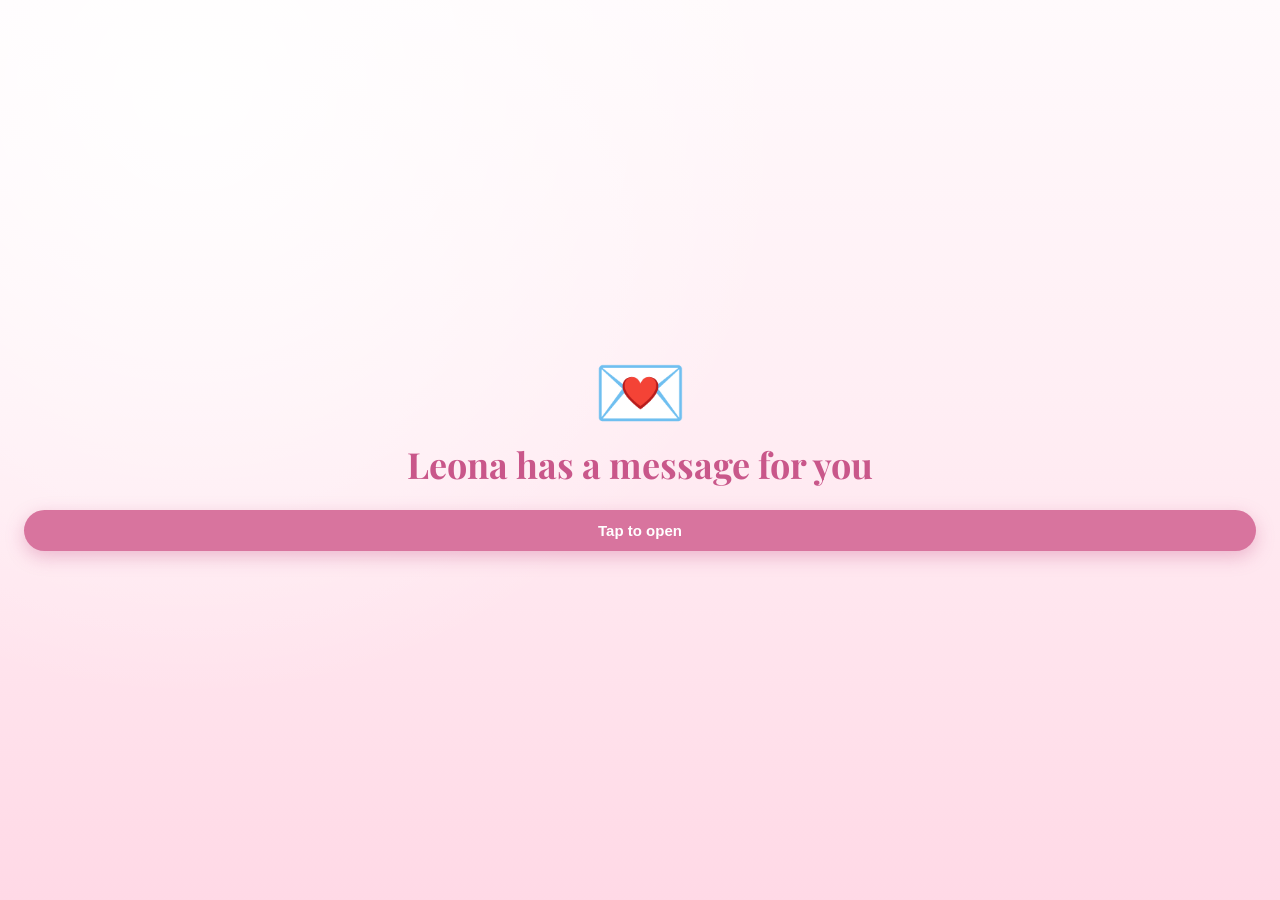
<file: index.html>
<!DOCTYPE html>
<html lang="en">
<head>
    <meta charset="UTF-8">
    <meta name="viewport" content="width=device-width, initial-scale=1.0">
    <title>Leona's Birthday & Christening</title>
    <link rel="stylesheet" href="index.css">

</head>

<body>
    <main class="page">

       
        <img src="image/baby-new.png"
             class="baby-decoration" alt="">

       
        <div class="footprints left-footprints" aria-hidden="true">
            <img src="image/footstep-new.png" alt="">
            <img src="image/footstep-new.png" alt="">
            <img src="image/footstep-new.png" alt="">
            <img src="image/footstep-new.png" alt="">
            <img src="image/footstep-new.png" alt="">
        </div>

        <div class="footprints right-footprints" aria-hidden="true">
            <img src="image/footstep-new.png" alt="">
            <img src="image/footstep-new.png" alt="">
            <img src="image/footstep-new.png" alt="">
            <img src="image/footstep-new.png" alt="">
            <img src="image/footstep-new.png" alt="">
        </div>

        
        <span class="sparkle star-one">★</span>
        <span class="sparkle star-two">☆</span>
        <span class="sparkle star-three">★</span>
        <span class="sparkle heart-one">♡</span>
        <span class="sparkle heart-two">♥</span>

        
        <header class="heading">
            <p class="eyebrow">A LITTLE INVITATION FULL OF LOVE</p>

            <div class="heart-divider">
                <span></span> ♥ <span></span>
            </div>

            <h1>You've Been Specially Invited! ♡</h1>

            <p class="intro">
                A little celebration for our little princess
            </p>
        </header>

        
        <section class="welcome-box">
            <h2>Before we open your invitation...</h2>

            <p>What should we call you?</p>

            <input
                type="text"
                id="godparentName"
                placeholder="Enter your name here ♡"
                autocomplete="name"
            >

            <button id="continueButton" type="button">
                Continue to your invitation ♡
            </button>
        </section>

        <footer>
            <span>♥</span>
            Made with love for Leona's 1st Birthday &amp; Christening
            <span>♥</span>
        </footer>

    </main>

    <script src="script.js"></script>
    <script src="welcome.js"></script>
</body>
</html>
</file>
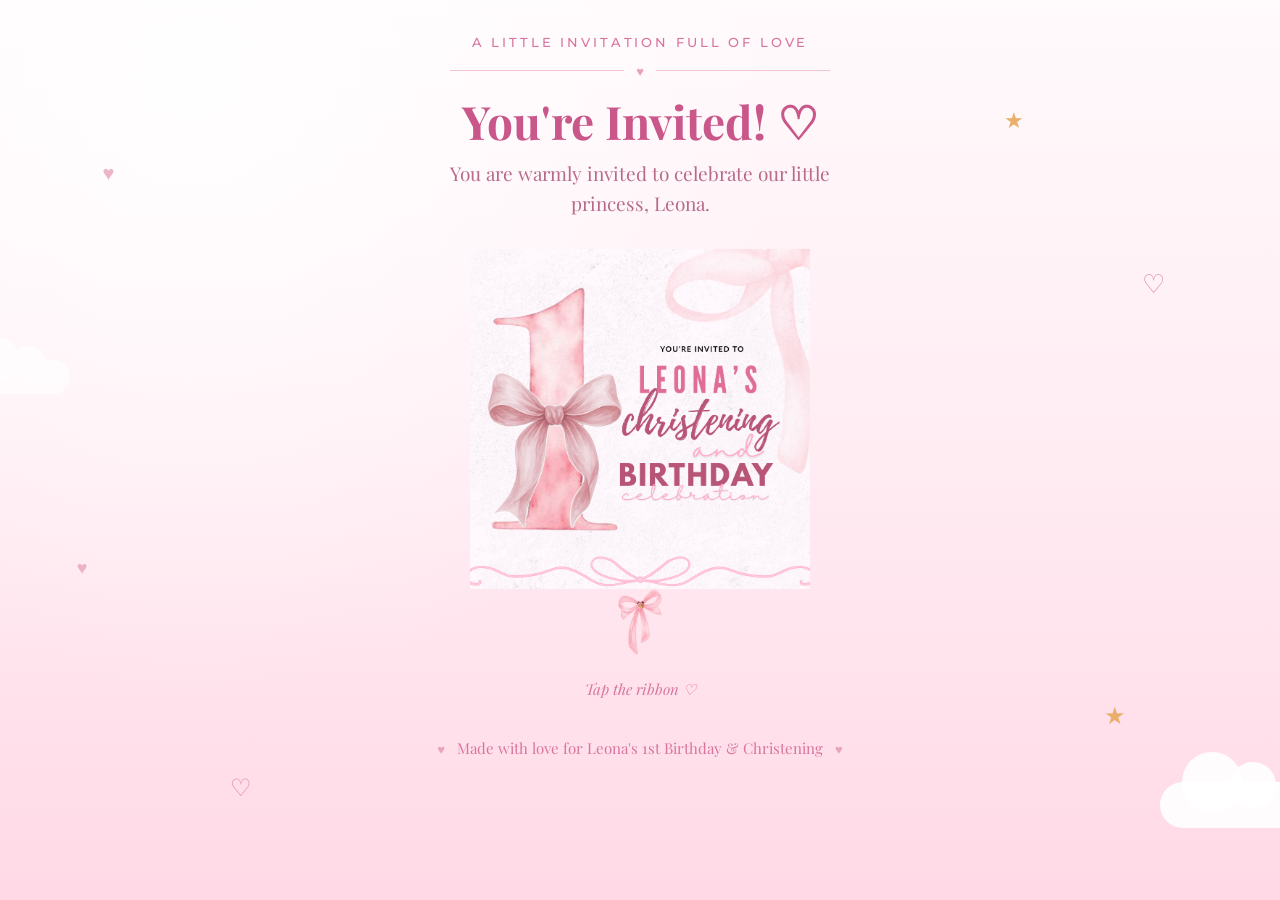
<file: invitation.html>
<!DOCTYPE html>
<html lang="en">
<head>
    <meta charset="UTF-8">
    <meta name="viewport" content="width=device-width, initial-scale=1.0">
    <title>Leona's Birthday &amp; Christening ♡</title>

    <link rel="preconnect" href="https://fonts.googleapis.com">
    <link rel="preconnect" href="https://fonts.gstatic.com" crossorigin>
    <link href="https://fonts.googleapis.com/css2?family=Montserrat:wght@400;500&family=Playfair+Display:wght@400;500;600;700&display=swap" rel="stylesheet">

    <link rel="stylesheet" href="invitation.css">
    <link rel="stylesheet" href="voice.css">
    <link rel="stylesheet" href="carousel.css">
</head>

<body class="invitation-page">

    <!-- Soft decorations (same feel as index.html) -->
    <div class="decor" aria-hidden="true">
        <span class="deco heart  d1">♥</span>
        <span class="deco heart-outline d2">♡</span>
        <span class="deco star   d3">★</span>
        <span class="deco heart  d4">♥</span>
        <span class="deco star   d5">★</span>
        <span class="deco heart-outline d6">♡</span>
        <span class="deco cloud  c1"></span>
        <span class="deco cloud  c2"></span>
    </div>

    <!-- TOP WELCOME SECTION -->
    <section class="invitation-welcome">
        <p class="eyebrow">A LITTLE INVITATION FULL OF LOVE</p>

        <div class="heart-divider">
            <span></span>
            <b>♥</b>
            <span></span>
        </div>

        <h1 id="welcomeMessage">You're Invited! ♡</h1>

        <p class="invitation-intro">
            You are warmly invited to celebrate our little princess, Leona.
        </p>
    </section>

    <!--
        INVITATION SCENE
        Stack order, top to bottom, no gaps:
        2.png → front.png (cover) → content.png → 3.png (ribbon)
    -->
    <main class="invitation-scene" id="invitationScene">

        <!-- 2.png slot: collapsed until opened, grows upward out of the cover -->
        <div class="slot slot-top">
            <div class="slot-inner">
                <img src="image/2.png" class="reveal-baby" alt="Baby Leona">
            </div>
        </div>

        <!-- Cover (always visible, sits above the two slots visually) -->
        <img
            src="image/front.png"
            class="invitation-cover"
            alt="Leona's invitation cover"
        >

        <!-- content.png slot: collapsed until opened, grows downward out of the cover.
             Tap the card to flip it and see back.png (godfathers and godmothers). -->
        <div class="slot slot-bottom">
            <div class="slot-inner">
                <div
                    class="flip-card reveal-content"
                    id="flipCard"
                    role="button"
                    tabindex="0"
                    aria-pressed="false"
                    aria-label="Flip the card to see the godparents"
                >
                    <div class="flip-inner">
                        <img src="image/content.png" class="flip-face flip-front" alt="Invitation details">
                        <img src="image/back.png" class="flip-face flip-back" alt="Our godfathers and godmothers">
                    </div>
                    <span class="flip-hint" id="flipHint">Tap to see the godparents ♡</span>
                </div>
            </div>
        </div>

        <!-- Ribbon: directly under the cover, then pushed down by content.png -->
        <button
            class="ribbon-trigger"
            id="ribbonTrigger"
            type="button"
            aria-label="Pull the ribbon to reveal the invitation"
        >
            <img src="image/3.png" alt="">
        </button>

    </main>

    <p class="ribbon-hint" id="ribbonHint">Tap the ribbon ♡</p>

    <!-- PHOTO CAROUSEL (appears after the ribbon is tapped).
         Put your photos in the image/ folder (img1.jpg to img5.jpg) and edit the list below if needed:
         one <figure> per photo. Keep each file around 200-400 KB. -->
    <section class="gallery" aria-label="Photos of Leona">
        <p class="gallery-eyebrow">LEONA'S LITTLE MOMENTS</p>
        <h2>Photos you can keep ♡</h2>

        <div class="carousel">
            <div class="carousel-track" id="carouselTrack" tabindex="0">
                <figure class="carousel-slide">
                    <img src="image/img1.JPG" alt="Leona photo 1" loading="lazy">
                </figure>
                <figure class="carousel-slide">
                    <img src="image/img2.JPG" alt="Leona photo 2" loading="lazy">
                </figure>
                <figure class="carousel-slide">
                    <img src="image/img3.JPG" alt="Leona photo 3" loading="lazy">
                </figure>
                <figure class="carousel-slide">
                    <img src="image/img4.JPG" alt="Leona photo 4" loading="lazy">
                </figure>
                <figure class="carousel-slide">
                    <img src="image/img5.JPG" alt="Leona photo 5" loading="lazy">
                </figure>
            </div>

            <button class="carousel-arrow carousel-prev" id="carouselPrev" type="button" aria-label="Previous photo">‹</button>
            <button class="carousel-arrow carousel-next" id="carouselNext" type="button" aria-label="Next photo">›</button>
        </div>

        <div class="carousel-dots" id="carouselDots"></div>

        <a class="carousel-save" id="carouselSave" href="#" download>Save this photo ♡</a>
        <p class="carousel-note">Swipe to see more. On some phones, press and hold the photo to save it.</p>
    </section>

    <footer class="invitation-footer">
        <span>♥</span>
        Made with love for Leona's 1st Birthday &amp; Christening
        <span>♥</span>
    </footer>

    <!-- Mute / play button for the background music (shown after the ribbon is tapped) -->
    <button id="voiceBtn" class="voice-btn" type="button" hidden>🔇</button>

    <!-- Must come BEFORE the inline script below, so LeonaVoice exists on ribbon click -->
    <script src="voice.js"></script>
    <script src="carousel.js"></script>
    <script>
        const welcomeMessage = document.getElementById("welcomeMessage");
        const ribbon = document.getElementById("ribbonTrigger");
        const scene = document.getElementById("invitationScene");
        const hint = document.getElementById("ribbonHint");

        // Name saved from index.html
        let guestName = "";
        try {
            guestName = sessionStorage.getItem("godparentName") ||
                        localStorage.getItem("godparentName") || "";
        } catch (e) {
            guestName = "";
        }

        welcomeMessage.textContent = guestName.trim() !== ""
            ? `Welcome, ${guestName.trim()}! ♡`
            : "You're Invited! ♡";

        ribbon.addEventListener("click", function () {
            if (scene.classList.contains("is-open")) return;

            // Start the looping music (works because this is a real tap)
            if (window.LeonaVoice) LeonaVoice.start();

            scene.classList.add("is-open");
            ribbon.disabled = true;
            ribbon.setAttribute("aria-label", "Invitation opened");
            hint.classList.add("is-hidden");

            // After the slide-out finishes, let the card flip without being clipped
            setTimeout(function () {
                scene.classList.add("is-settled");
            }, 1200);
        });

        // Flip card (content.png <-> back.png)
        const flipCard = document.getElementById("flipCard");

        function toggleFlip() {
            if (!scene.classList.contains("is-open")) return;
            const flipped = flipCard.classList.toggle("is-flipped");
            flipCard.setAttribute("aria-pressed", flipped ? "true" : "false");
            flipCard.classList.add("was-flipped");
        }

        flipCard.addEventListener("click", toggleFlip);
        flipCard.addEventListener("keydown", function (e) {
            if (e.key === "Enter" || e.key === " ") {
                e.preventDefault();
                toggleFlip();
            }
        });
    </script>

</body>
</html>
</file>
<file: index.css>
@import url('https://fonts.googleapis.com/css2?family=DM+Serif+Display&family=Playfair+Display:wght@400;500;600;700&display=swap');

/* =====================================
   GLOBAL STYLES
===================================== */

* {
    box-sizing: border-box;
}

html {
    min-height: 100%;
    scroll-behavior: smooth;
}

body {
    margin: 0;
    min-height: 100vh;
    font-family: 'Playfair Display', Georgia, serif;
    color: #b9547c;
    background: #fff0f5;
}

img {
    max-width: 100%;
}

/* =====================================
   INDEX / NAME ENTRY PAGE
===================================== */

.page {
    min-height: 100vh;
    position: relative;
    overflow: hidden;
    isolation: isolate;
    padding: clamp(24px, 4vh, 45px) clamp(12px, 3vw, 24px) 30px;
    text-align: center;
    background:
        radial-gradient(ellipse at 10% 15%, #ffffff 0%, transparent 28%),
        radial-gradient(ellipse at 90% 80%, #ffdce9 0%, transparent 35%),
        linear-gradient(135deg, #fff6f8, #ffe7ef 55%, #fff1f5);
}

.page::before,
.page::after {
    content: "☁";
    position: absolute;
    z-index: -1;
    color: rgba(255, 255, 255, 0.85);
    font-family: Georgia, serif;
    font-size: 180px;
    pointer-events: none;
}

.page::before {
    top: 20px;
    left: -50px;
}

.page::after {
    bottom: 0;
    right: -50px;
}

.heading,
.welcome-box,
footer {
    position: relative;
    z-index: 2;
}

.eyebrow {
    margin: 8px 0 14px;
    color: #cf668e;
    font-family: Arial, sans-serif;
    font-size: clamp(10px, 1.1vw, 14px);
    letter-spacing: clamp(1px, 0.2vw, 2px);
}

.heart-divider {
    display: flex;
    align-items: center;
    justify-content: center;
    gap: 12px;
    color: #e68aac;
    margin: 0 auto 18px;
}

.heart-divider span {
    width: min(18vw, 180px);
    height: 1px;
    background: #ed9fbb;
}

h1 {
    max-width: 760px;
    margin: 16px auto;
    color: #c95885;
    font-family: 'DM Serif Display', Georgia, serif;
    font-size: clamp(25px, 3.2vw, 43px);
    font-weight: 400;
    line-height: 1.2;
    overflow-wrap: break-word;
}

.intro {
    margin: 14px 0 25px;
    color: #b77892;
    font-size: clamp(15px, 1.7vw, 22px);
    line-height: 1.5;
}

.welcome-box {
    width: min(100%, 720px);
    margin: 24px auto;
    padding: clamp(18px, 3vw, 30px);
    border: 2px solid #ffd0e0;
    border-radius: clamp(20px, 3vw, 32px);
    background: rgba(255, 255, 255, 0.72);
    box-shadow: 0 8px 30px rgba(199, 104, 144, 0.06);
    backdrop-filter: blur(3px);
}

.welcome-box h2 {
    margin: 0 0 12px;
    color: #c95885;
    font-size: clamp(17px, 1.8vw, 24px);
    line-height: 1.4;
}

.welcome-box p {
    margin: 12px 0 22px;
    color: #c17c98;
    font-size: clamp(14px, 1.5vw, 19px);
}

input {
    display: block;
    width: 100%;
    min-width: 0;
    padding: clamp(13px, 2vw, 18px);
    border: 2px solid #ffc8dc;
    border-radius: 50px;
    outline: none;
    background: rgba(255, 255, 255, 0.8);
    color: #a65375;
    text-align: center;
}

input::placeholder {
    color: #df8cab;
}

input:focus {
    border-color: #d9789d;
    box-shadow: 0 0 0 3px #fce0eb;
}

input,
button {
    max-width: 100%;
    font-family: inherit;
    font-size: clamp(14px, 1.5vw, 18px);
}

button {
    display: block;
    width: 100%;
    min-width: 0;
    margin-top: 16px;
    padding: clamp(13px, 2vw, 17px);
    border: none;
    border-radius: 50px;
    background: linear-gradient(100deg, #e47da5, #d76d98);
    color: white;
    font-weight: 600;
    cursor: pointer;
    transition: transform 0.2s, box-shadow 0.2s;
}

button:hover {
    transform: translateY(-2px);
    box-shadow: 0 7px 18px #d76d9840;
}

/* Baby decoration on index page */

.baby-decoration {
    position: absolute;
    z-index: 1;
    top: 135px;
    left: 12px;
    width: 180px;
    height: auto;
    object-fit: contain;
    pointer-events: none;
    opacity: 0.9;
}

.footprints {
    position: absolute;
    z-index: 1;
    top: 210px;
    bottom: 70px;
    width: 65px;
    display: flex;
    flex-direction: column;
    justify-content: space-around;
    pointer-events: none;
}

.footprints img {
    display: block;
    width: 35px;
    height: 35px;
    object-fit: contain;
    opacity: 0.78;
}

.left-footprints {
    left: 12%;
}

.right-footprints {
    right: 7%;
}

.left-footprints img:nth-child(even),
.right-footprints img:nth-child(odd) {
    align-self: flex-end;
}

.sparkle {
    position: absolute;
    z-index: 1;
    color: #edb16f;
    pointer-events: none;
}

.star-one {
    top: 15%;
    left: 17%;
    font-size: 30px;
}

.star-two {
    top: 45%;
    right: 10%;
    font-size: 35px;
}

.star-three {
    bottom: 13%;
    left: 20%;
    font-size: 27px;
}

.heart-one {
    top: 30%;
    right: 16%;
    color: #ee91b2;
    font-size: 30px;
}

.heart-two {
    bottom: 25%;
    right: 18%;
    color: #ee91b2;
    font-size: 20px;
}

footer {
    margin: 35px auto 0;
    color: #c16c91;
    font-size: clamp(12px, 1.3vw, 17px);
}

footer span {
    margin: 0 12px;
    color: #e68aac;
}
</file>
<file: invitation.css>
/* =====================================
   THEME (matches index.html)
===================================== */

:root {
    --pink-deep: #c9578a;
    --pink-main: #d8749e;
    --pink-soft: #e9a3bd;
    --pink-line: #f3c4d5;
    --pink-bg-top: #fffafc;
    --pink-bg-bottom: #ffd9e6;
    --gold: #e8a85c;
    --text-soft: #b86a8b;
}

* {
    box-sizing: border-box;
}

html {
    scroll-behavior: smooth;
}

body.invitation-page {
    position: relative;
    min-height: 100vh;
    margin: 0;
    padding: 0 0 40px;
    overflow-x: hidden;
    font-family: "Playfair Display", Georgia, serif;
    color: var(--pink-deep);
    text-align: center;
    background:
        radial-gradient(circle at 15% 10%, rgba(255, 255, 255, 0.9), transparent 45%),
        linear-gradient(180deg, var(--pink-bg-top) 0%, #ffeef4 45%, var(--pink-bg-bottom) 100%);
    background-attachment: fixed;
}

/* =====================================
   TOP WELCOME SECTION
===================================== */

.invitation-welcome {
    position: relative;
    z-index: 2;
    max-width: 640px;
    margin: 0 auto;
    padding: 34px 18px 22px;
}

.invitation-welcome .eyebrow {
    margin: 0;
    font-family: "Montserrat", Arial, sans-serif;
    font-size: 13px;
    font-weight: 500;
    letter-spacing: 0.22em;
    color: var(--pink-main);
}

.heart-divider {
    display: flex;
    align-items: center;
    justify-content: center;
    gap: 12px;
    margin: 14px auto 18px;
    max-width: 380px;
}

.heart-divider span {
    flex: 1;
    height: 1px;
    background: var(--pink-line);
}

.heart-divider b {
    font-size: 13px;
    line-height: 1;
    color: var(--pink-soft);
}

.invitation-welcome h1 {
    margin: 0 0 10px;
    font-size: clamp(28px, 6vw, 46px);
    font-weight: 700;
    line-height: 1.15;
    color: var(--pink-deep);
}

.invitation-intro {
    max-width: 440px;
    margin: 0 auto;
    font-size: clamp(15px, 3.6vw, 19px);
    line-height: 1.6;
    color: var(--text-soft);
}

/* =====================================
   INVITATION SCENE
   Order: 2.png → cover → content.png → ribbon
   Everything is block-level in one column, so there are no gaps.
===================================== */

.invitation-scene {
    position: relative;
    z-index: 2;
    display: flex;
    flex-direction: column;
    align-items: center;
    width: min(90%, 340px);
    margin: 8px auto 0;
}

.invitation-scene img {
    display: block;
    max-width: 100%;
    height: auto;
    margin: 0;
    border: 0;
}

/* Cover: always visible, always above the sliding images */
.invitation-cover {
    position: relative;
    z-index: 3;
    width: 100%;
    object-fit: contain;
}

/* --- Slots: height grows from 0 when opened --- */

.slot {
    display: grid;
    grid-template-rows: 0fr;
    width: 100%;
    transition: grid-template-rows 1.1s cubic-bezier(0.22, 0.8, 0.3, 1);
}

.slot-inner {
    min-height: 0;
    overflow: hidden;        /* hides the image while it is "inside" the cover */
}

.is-open .slot {
    grid-template-rows: 1fr;
}

/* --- 2.png: rises up out of the cover --- */

.reveal-baby {
    width: 55%;
    margin: 0 auto !important;
    opacity: 0;
    transform: translateY(100%);
    transition:
        transform 1.1s cubic-bezier(0.22, 0.8, 0.3, 1),
        opacity 0.7s ease;
}

.is-open .reveal-baby {
    opacity: 1;
    transform: translateY(0);
}

/* --- content.png: slides down out of the cover --- */

.reveal-content {
    width: 100%;
    margin: 0 auto !important;
    opacity: 0;
    transform: translateY(-100%);
    transition:
        transform 1.1s cubic-bezier(0.22, 0.8, 0.3, 1),
        opacity 0.7s ease;
}

.is-open .reveal-content {
    opacity: 1;
    transform: translateY(0);
}

/* --- Flip card: content.png (front) and back.png (back) --- */

.flip-card {
    position: relative;
    cursor: pointer;
    -webkit-tap-highlight-color: transparent;
}

.flip-card:focus-visible {
    outline: 2px solid var(--pink-deep);
    outline-offset: 4px;
}

.flip-inner {
    position: relative;
    width: 100%;
    transform-style: preserve-3d;
    transition: transform 0.9s cubic-bezier(0.4, 0.2, 0.2, 1);
}

.flip-card.is-flipped .flip-inner {
    transform: rotateY(180deg);
}

.flip-face {
    -webkit-backface-visibility: hidden;
    backface-visibility: hidden;
}

/* Front decides the card size, the back fills the same box */
.flip-front {
    position: relative;
    width: 100%;
}

.invitation-scene .flip-back {
    position: absolute;
    inset: 0;
    width: 100%;
    height: 100%;
    object-fit: contain;
    transform: rotateY(180deg);
}

/* Small pill so guests know the card can be flipped (no layout space used) */
.flip-hint {
    position: absolute;
    left: 50%;
    bottom: 10px;
    z-index: 2;
    padding: 5px 12px;
    font-family: "Montserrat", Arial, sans-serif;
    font-size: 11px;
    letter-spacing: 0.04em;
    white-space: nowrap;
    color: #fff;
    background: rgba(201, 87, 138, 0.88);
    border-radius: 999px;
    transform: translateX(-50%);
    pointer-events: none;
    transition: opacity 0.35s ease;
}

.flip-card.was-flipped .flip-hint {
    opacity: 0;
}

/* Once the slide-out is done, don't clip the card while it turns */
.is-settled .slot-inner {
    overflow: visible;
}

/* --- Ribbon: right under the cover, rides down with content.png --- */

.ribbon-trigger {
    position: relative;
    z-index: 4;
    display: block;
    width: 26%;
    max-width: 84px;
    margin: 0 auto;
    padding: 0;
    border: none;
    border-radius: 0;
    background: transparent;
    box-shadow: none;
    cursor: pointer;
    -webkit-tap-highlight-color: transparent;
    animation: ribbonWiggle 2.4s ease-in-out infinite;
    transform-origin: top center;
}

.ribbon-trigger img {
    width: 100%;
}

.ribbon-trigger:focus-visible {
    outline: 2px solid var(--pink-deep);
    outline-offset: 4px;
}

.ribbon-trigger:disabled {
    cursor: default;
    animation: none;
}

@keyframes ribbonWiggle {
    0%, 100% { transform: rotate(0deg); }
    15%      { transform: rotate(-5deg); }
    30%      { transform: rotate(4deg); }
    45%      { transform: rotate(-2deg); }
    60%      { transform: rotate(0deg); }
}

/* Hint text under the scene */

.ribbon-hint {
    position: relative;
    z-index: 2;
    margin: 14px 0 0;
    font-size: 15px;
    font-style: italic;
    color: var(--pink-main);
    transition: opacity 0.4s ease;
}

.ribbon-hint.is-hidden {
    opacity: 0;
    pointer-events: none;
}

/* =====================================
   FOOTER
===================================== */

.invitation-footer {
    position: relative;
    z-index: 2;
    max-width: 90%;
    margin: 36px auto 0;
    font-size: 15px;
    line-height: 1.8;
    color: var(--pink-main);
}

.invitation-footer span {
    margin: 0 8px;
    font-size: 13px;
    color: var(--pink-soft);
}

/* =====================================
   DECORATIONS (hearts, stars, clouds)
===================================== */

.decor {
    position: fixed;
    inset: 0;
    z-index: 0;
    overflow: hidden;
    pointer-events: none;
}

.deco {
    position: absolute;
    line-height: 1;
    animation: floaty 6s ease-in-out infinite;
}

.heart         { color: var(--pink-soft); opacity: 0.8; }
.heart-outline { color: var(--pink-main); opacity: 0.8; }
.star          { color: var(--gold);      opacity: 0.9; }

.d1 { top: 18%; left: 8%;  font-size: 20px; animation-delay: 0s; }
.d2 { top: 30%; right: 9%; font-size: 26px; animation-delay: 1s; }
.d3 { top: 12%; right: 20%; font-size: 22px; animation-delay: 2s; }
.d4 { top: 62%; left: 6%;  font-size: 18px; animation-delay: 1.5s; }
.d5 { top: 78%; right: 12%; font-size: 24px; animation-delay: 0.5s; }
.d6 { top: 86%; left: 18%; font-size: 24px; animation-delay: 2.5s; }

.cloud {
    background: rgba(255, 255, 255, 0.9);
    border-radius: 999px;
    animation: none;
}

.cloud::before,
.cloud::after {
    content: "";
    position: absolute;
    background: inherit;
    border-radius: 50%;
}

.c1 {
    right: -30px;
    bottom: 8%;
    width: 150px;
    height: 46px;
}

.c1::before { width: 60px; height: 60px; left: 22px; top: -30px; }
.c1::after  { width: 46px; height: 46px; left: 70px; top: -20px; }

.c2 {
    left: -40px;
    top: 40%;
    width: 110px;
    height: 34px;
    opacity: 0.7;
}

.c2::before { width: 44px; height: 44px; left: 16px; top: -22px; }
.c2::after  { width: 34px; height: 34px; left: 52px; top: -14px; }

@keyframes floaty {
    0%, 100% { transform: translateY(0); }
    50%      { transform: translateY(-9px); }
}

/* =====================================
   RESPONSIVE
===================================== */

@media (max-width: 700px) {
    .invitation-welcome {
        padding: 26px 14px 18px;
    }

    .invitation-welcome .eyebrow {
        font-size: 11px;
    }

    .invitation-scene {
        width: min(86%, 320px);
    }

    .invitation-footer {
        font-size: 13px;
    }
}

@media (max-width: 380px) {
    .invitation-welcome h1 {
        font-size: 25px;
    }

    .invitation-scene {
        width: min(90%, 280px);
    }

    .ribbon-trigger {
        max-width: 66px;
    }
}

/* Reduce motion when requested */

@media (prefers-reduced-motion: reduce) {
    .slot,
    .reveal-baby,
    .reveal-content,
    .flip-inner {
        transition-duration: 0.01ms;
    }

    .ribbon-trigger,
    .deco {
        animation: none;
    }
}
</file>
<file: voice.css>
.voice-btn {
    position: fixed; right: 16px; bottom: 16px; z-index: 10;
    width: 46px; height: 46px; padding: 0;
    font-size: 20px; line-height: 1; color: #fff;
    background: rgba(201, 87, 138, 0.92);
    border: 0; border-radius: 50%;
    box-shadow: 0 4px 14px rgba(201, 87, 138, 0.35);
    cursor: pointer; -webkit-tap-highlight-color: transparent;
}
.voice-btn[hidden] { display: none; }
.voice-btn:active { transform: scale(0.94); }
</file>
<file: carousel.css>
/* Photo carousel for invitation.html
   Hidden until the ribbon is tapped (.invitation-scene gets .is-open). */

.gallery {
    display: none;
    position: relative;
    z-index: 2;
    width: min(92%, 380px);
    margin: 34px auto 0;
    text-align: center;
}

.invitation-scene.is-open ~ .gallery {
    display: block;
    animation: galleryIn 0.9s ease 1s both;   /* waits for the invitation to slide out */
}

@keyframes galleryIn {
    from { opacity: 0; transform: translateY(14px); }
    to   { opacity: 1; transform: translateY(0); }
}

.gallery-eyebrow {
    margin: 0;
    font-family: "Montserrat", Arial, sans-serif;
    font-size: 12px;
    font-weight: 500;
    letter-spacing: 0.22em;
    color: var(--pink-main);
}

.gallery h2 {
    margin: 8px 0 16px;
    font-size: clamp(22px, 5.5vw, 30px);
    font-weight: 700;
    color: var(--pink-deep);
}

/* Square carousel: one photo at a time, one row. The width never exceeds the
   screen width or 75% of the screen height, so it fits phones (portrait or
   landscape), tablets and desktops. */
.carousel {
    position: relative;
    width: min(100%, 75vh);
    margin: 0 auto;
}

.carousel-track {
    display: flex;
    overflow-x: auto;
    scroll-snap-type: x mandatory;
    scroll-behavior: smooth;
    -webkit-overflow-scrolling: touch;
    scrollbar-width: none;
    border-radius: 22px;
    border: 3px solid #fff;
    background: #fff;
    box-shadow: 0 10px 30px rgba(201, 87, 138, 0.22);
}

.carousel-track::-webkit-scrollbar {
    display: none;
}

.carousel-slide {
    flex: 0 0 100%;
    margin: 0;
    scroll-snap-align: center;
    scroll-snap-stop: always;
}

.carousel-slide img {
    display: block;
    width: 100%;
    aspect-ratio: 1 / 1;
    object-fit: cover;
}

.carousel-arrow {
    position: absolute;
    top: 50%;
    z-index: 2;
    width: 40px;
    height: 40px;
    margin-top: -20px;
    padding: 0;
    border: 0;
    border-radius: 50%;
    font-size: 22px;
    line-height: 1;
    color: var(--pink-deep);
    background: rgba(255, 255, 255, 0.88);
    box-shadow: 0 3px 10px rgba(0, 0, 0, 0.15);
    cursor: pointer;
    -webkit-tap-highlight-color: transparent;
}

.carousel-arrow:active {
    transform: scale(0.94);
}

.carousel-prev { left: 8px; }
.carousel-next { right: 8px; }

.carousel-dots {
    display: flex;
    justify-content: center;
    flex-wrap: nowrap;
    gap: 8px;
    margin: 14px 0 0;
}

.carousel-dot {
    width: 9px;
    height: 9px;
    padding: 0;
    border: 0;
    border-radius: 50%;
    background: var(--pink-line);
    cursor: pointer;
    transition: background 0.25s ease, transform 0.25s ease;
}

.carousel-dot.is-active {
    background: var(--pink-main);
    transform: scale(1.3);
}

.carousel-save {
    display: inline-block;
    margin-top: 16px;
    padding: 11px 24px;
    font-family: "Montserrat", Arial, sans-serif;
    font-size: 14px;
    font-weight: 500;
    text-decoration: none;
    color: #fff;
    background: var(--pink-main);
    border-radius: 999px;
    box-shadow: 0 5px 16px rgba(201, 87, 138, 0.3);
    -webkit-tap-highlight-color: transparent;
}

.carousel-save:active {
    transform: scale(0.97);
}

.carousel-note {
    margin: 10px 0 0;
    font-size: 13px;
    font-style: italic;
    color: var(--text-soft);
}

@media (prefers-reduced-motion: reduce) {
    .carousel-track { scroll-behavior: auto; }
    .invitation-scene.is-open ~ .gallery { animation: none; }
}
</file>
